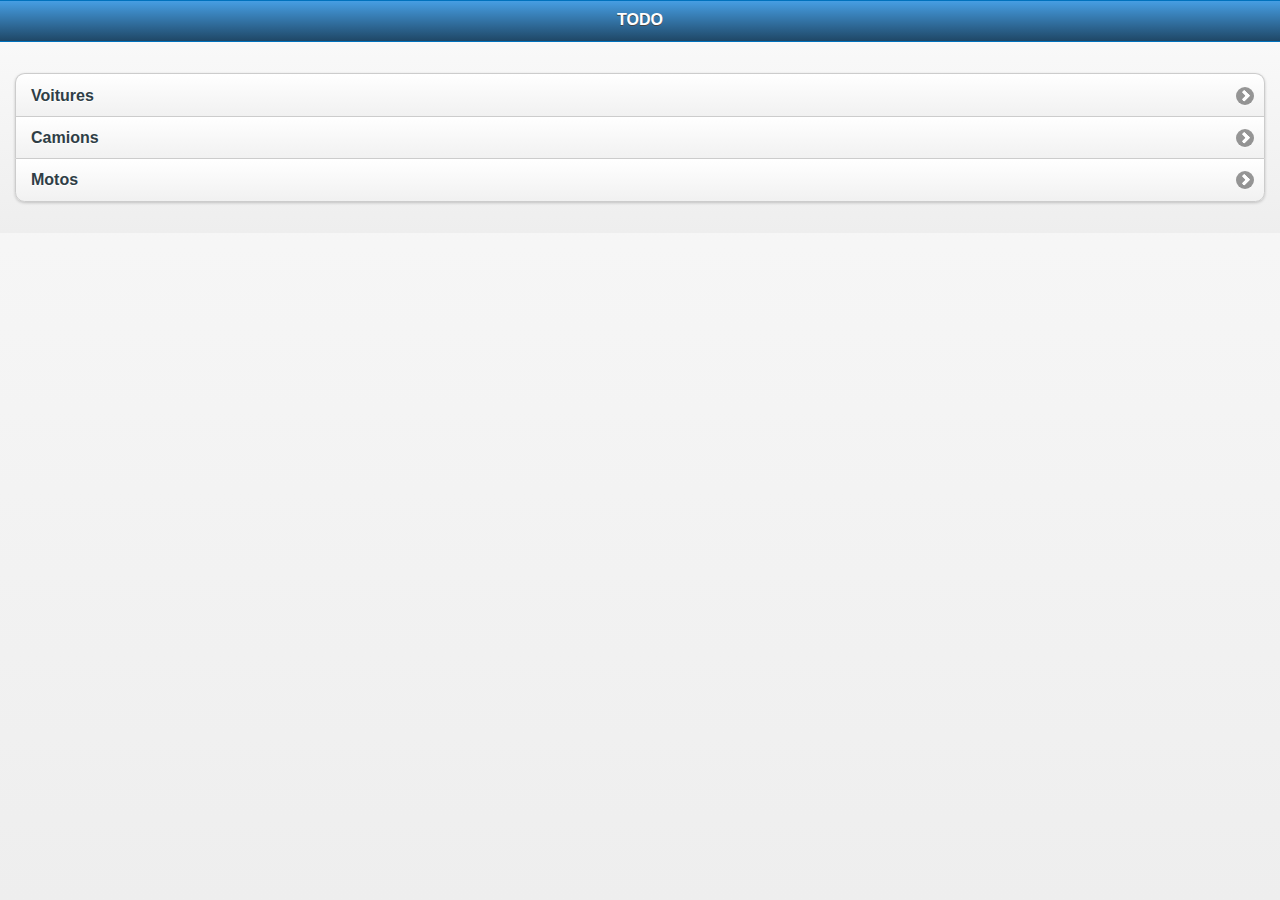
<file: index.html>
<!DOCTYPE html>
<html>
  <head>
    <meta charset="utf-8">
    <meta name="viewport" content="width=device-width, initial-scale=1">
    <title>Swiss Car Tax</title>

    <link rel="stylesheet" href="css/SwissCarTax.css" />
    <link rel="stylesheet" href="css/jquery.mobile.structure-1.3.1.min.css" />

    <script src="js/jquery-1.9.1.min.js"></script>
    <script src="js/jquery.mobile-1.3.1.min.js"></script>
  </head>
  <body>
    <div data-role="page" id="home" data-theme="a">
      <div data-role="header" data-position="inline">
        <h1>TODO</h1>
      </div>
      <div data-role="content" data-theme="a" >
        <ul data-role="listview" data-inset="true">
          <li>
            <a href="#car">Voitures</a>
          </li>
          <li>
            <a href="#truck">Camions</a>
          </li>
          <li>
            <a href="#motorcycle">Motos</a>
          </li>
        </ul>
      </div>
    </div>

    <div data-role="page" id="car" data-theme="a">
      <div data-role="header" data-position="inline">
        <a href="#" data-icon="back" data-rel="back" data-iconpos="notext" data-direction="reverse">Back</a>
        <h1>TODO</h1>
        <a href="#home" data-icon="home" data-iconpos="notext" data-direction="reverse">Home</a>
      </div>
      <div data-role="content" data-theme="a" >
        <h2>Taxe voitures</h2>

        <form action="#" id="cartaxform" method="get">

          <ul data-role="listview" data-inset="true">
            <li data-role="fieldcontain">
              <label class="ui-input-text" for="weight">Poids</label>
              <input type="number" name="weight" value=""  />
            </li>
            <li data-role="fieldcontain">
              <label class="ui-input-text" for="power">Puissance</label>
              <input type="number" name="power" value=""  />
            </li>
          </ul>

          <a href="#" id="carTax" data-role="button">Calculer</a>

          <ul class="result-container" data-role="listview" data-inset="true" style="display:none;">
            <li data-role="list-divider" data-theme="a" data-divider-theme="a">
              Résultat
            </li>
            <li class="result"></li>
          </ul>
        </form>
      </div>
    </div>

    <div data-role="page" id="truck" data-theme="a">
      <div data-role="header" data-position="inline">
        <a href="#" data-icon="back" data-rel="back" data-iconpos="notext" data-direction="reverse">Back</a>
        <h1>TODO</h1>
        <a href="#home" data-icon="home" data-iconpos="notext" data-direction="reverse">Home</a>
      </div>
      <div data-role="content" data-theme="a" >
        <h2>Taxe camions</h2>

        <form action="#" id="trucktaxform" method="get">

          <ul data-role="listview" data-inset="true">
            <li data-role="fieldcontain">
              <label class="ui-input-text" for="weight">Poids</label>
              <input type="number" name="weight" value=""  />
            </li>
            <li data-role="fieldcontain">
              <fieldset data-role="controlgroup">
                <legend>
                  Norme Euro
                </legend>
                <input type="radio" name="euroNorme" id="radio-choice-1" value="0" checked="checked" />
                <label for="radio-choice-1">0 - 2</label>

                <input type="radio" name="euroNorme" id="radio-choice-2" value="3" />
                <label for="radio-choice-2">3</label>

                <input type="radio" name="euroNorme" id="radio-choice-3" value="4" />
                <label for="radio-choice-3">4 et plus</label>
              </fieldset>
            </li>
          </ul>

          <a href="#" id="truckTax" data-role="button">Calculer</a>

          <ul class="result-container" data-role="listview" data-inset="true" style="display:none;">
            <li data-role="list-divider" data-theme="a" data-divider-theme="a">
              Résultat
            </li>
            <li class="result"></li>
          </ul>
        </form>
      </div>
    </div>
    
    <div data-role="page" id="motorcycle" data-theme="a">
      <div data-role="header" data-position="inline">
        <a href="#" data-icon="back" data-rel="back" data-iconpos="notext" data-direction="reverse">Back</a>
        <h1>TODO</h1>
        <a href="#home" data-icon="home" data-iconpos="notext" data-direction="reverse">Home</a>
      </div>
      <div data-role="content" data-theme="a" >
        <h2>Taxe motos</h2>

        <form action="#" id="motorcycletaxform" method="get">

          <ul data-role="listview" data-inset="true">
            <li data-role="fieldcontain">
              <label class="ui-input-text" for="cm3">Cylindrée</label>
              <input type="number" name="cm3" value=""  />
            </li>
          </ul>

          <a href="#" id="motorcycleTax" data-role="button">Calculer</a>

          <ul class="result-container" data-role="listview" data-inset="true" style="display:none;">
            <li data-role="list-divider" data-theme="a" data-divider-theme="a">
              Résultat
            </li>
            <li class="result"></li>
          </ul>
        </form>
      </div>
    </div>

    <script src="js/TaxeVaud.js"></script>
    <script src="js/application.js"></script>

  </body>
</html>
</file>
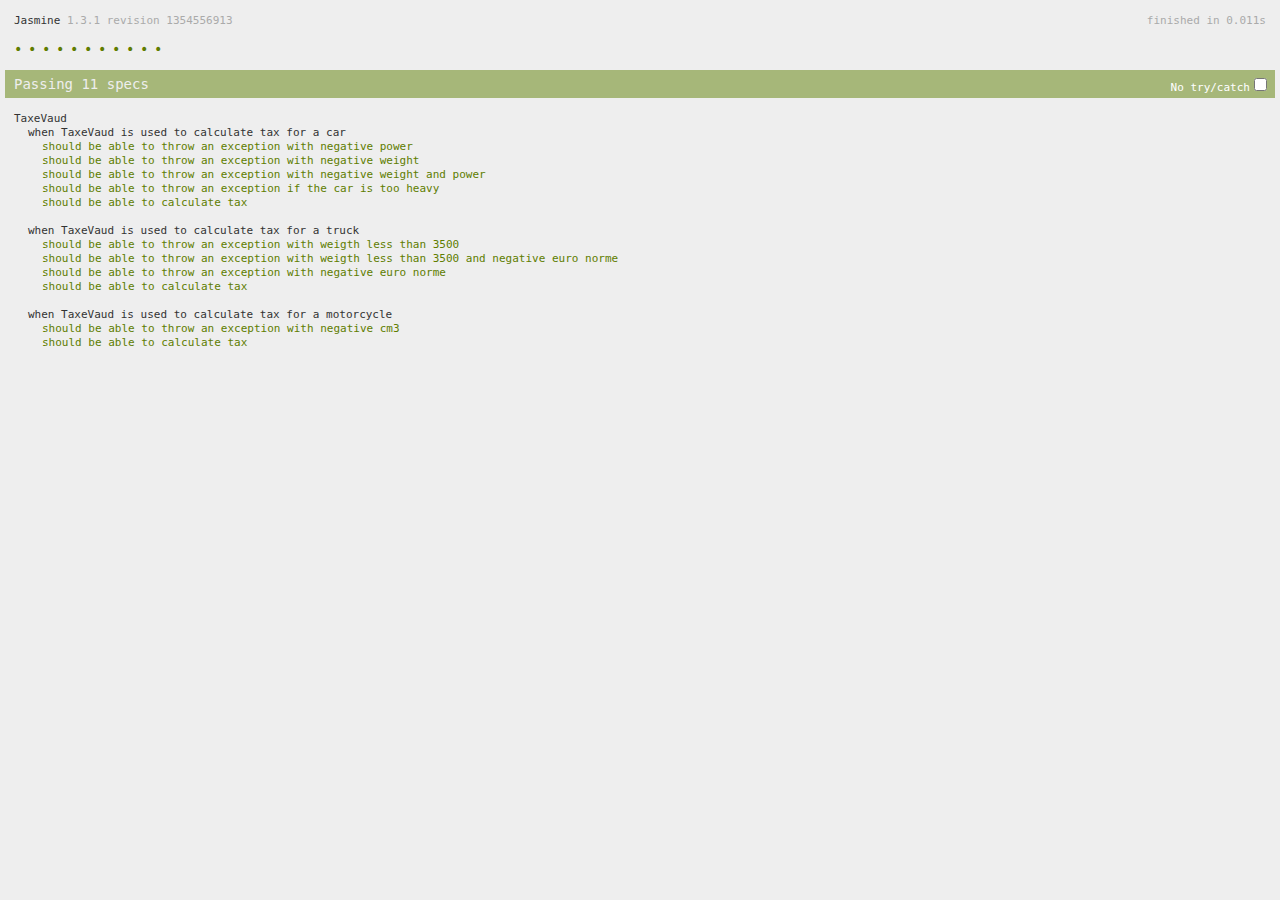
<file: test/SpecRunner.html>
<!DOCTYPE HTML PUBLIC "-//W3C//DTD HTML 4.01 Transitional//EN"
  "http://www.w3.org/TR/html4/loose.dtd">
<html>
<head>
  <title>Jasmine Spec Runner</title>

  <link rel="shortcut icon" type="image/png" href="lib/jasmine-1.3.1/jasmine_favicon.png">
  <link rel="stylesheet" type="text/css" href="lib/jasmine-1.3.1/jasmine.css">
  <script type="text/javascript" src="lib/jasmine-1.3.1/jasmine.js"></script>
  <script type="text/javascript" src="lib/jasmine-1.3.1/jasmine-html.js"></script>

  <!-- include source files here... -->
  <script type="text/javascript" src="../js/TaxeVaud.js"></script>

  <!-- include spec files here... -->
  <script type="text/javascript" src="spec/TaxeVaudSpec.js"></script>
  
  <script type="text/javascript">
    (function() {
      var jasmineEnv = jasmine.getEnv();
      jasmineEnv.updateInterval = 1000;

      var htmlReporter = new jasmine.HtmlReporter();

      jasmineEnv.addReporter(htmlReporter);

      jasmineEnv.specFilter = function(spec) {
        return htmlReporter.specFilter(spec);
      };

      var currentWindowOnload = window.onload;

      window.onload = function() {
        if (currentWindowOnload) {
          currentWindowOnload();
        }
        execJasmine();
      };

      function execJasmine() {
        jasmineEnv.execute();
      }

    })();
  </script>

</head>

<body>
</body>
</html>
</file>
<file: test/lib/jasmine-1.3.1/jasmine.css>
body { background-color: #eeeeee; padding: 0; margin: 5px; overflow-y: scroll; }

#HTMLReporter { font-size: 11px; font-family: Monaco, "Lucida Console", monospace; line-height: 14px; color: #333333; }
#HTMLReporter a { text-decoration: none; }
#HTMLReporter a:hover { text-decoration: underline; }
#HTMLReporter p, #HTMLReporter h1, #HTMLReporter h2, #HTMLReporter h3, #HTMLReporter h4, #HTMLReporter h5, #HTMLReporter h6 { margin: 0; line-height: 14px; }
#HTMLReporter .banner, #HTMLReporter .symbolSummary, #HTMLReporter .summary, #HTMLReporter .resultMessage, #HTMLReporter .specDetail .description, #HTMLReporter .alert .bar, #HTMLReporter .stackTrace { padding-left: 9px; padding-right: 9px; }
#HTMLReporter #jasmine_content { position: fixed; right: 100%; }
#HTMLReporter .version { color: #aaaaaa; }
#HTMLReporter .banner { margin-top: 14px; }
#HTMLReporter .duration { color: #aaaaaa; float: right; }
#HTMLReporter .symbolSummary { overflow: hidden; *zoom: 1; margin: 14px 0; }
#HTMLReporter .symbolSummary li { display: block; float: left; height: 7px; width: 14px; margin-bottom: 7px; font-size: 16px; }
#HTMLReporter .symbolSummary li.passed { font-size: 14px; }
#HTMLReporter .symbolSummary li.passed:before { color: #5e7d00; content: "\02022"; }
#HTMLReporter .symbolSummary li.failed { line-height: 9px; }
#HTMLReporter .symbolSummary li.failed:before { color: #b03911; content: "x"; font-weight: bold; margin-left: -1px; }
#HTMLReporter .symbolSummary li.skipped { font-size: 14px; }
#HTMLReporter .symbolSummary li.skipped:before { color: #bababa; content: "\02022"; }
#HTMLReporter .symbolSummary li.pending { line-height: 11px; }
#HTMLReporter .symbolSummary li.pending:before { color: #aaaaaa; content: "-"; }
#HTMLReporter .exceptions { color: #fff; float: right; margin-top: 5px; margin-right: 5px; }
#HTMLReporter .bar { line-height: 28px; font-size: 14px; display: block; color: #eee; }
#HTMLReporter .runningAlert { background-color: #666666; }
#HTMLReporter .skippedAlert { background-color: #aaaaaa; }
#HTMLReporter .skippedAlert:first-child { background-color: #333333; }
#HTMLReporter .skippedAlert:hover { text-decoration: none; color: white; text-decoration: underline; }
#HTMLReporter .passingAlert { background-color: #a6b779; }
#HTMLReporter .passingAlert:first-child { background-color: #5e7d00; }
#HTMLReporter .failingAlert { background-color: #cf867e; }
#HTMLReporter .failingAlert:first-child { background-color: #b03911; }
#HTMLReporter .results { margin-top: 14px; }
#HTMLReporter #details { display: none; }
#HTMLReporter .resultsMenu, #HTMLReporter .resultsMenu a { background-color: #fff; color: #333333; }
#HTMLReporter.showDetails .summaryMenuItem { font-weight: normal; text-decoration: inherit; }
#HTMLReporter.showDetails .summaryMenuItem:hover { text-decoration: underline; }
#HTMLReporter.showDetails .detailsMenuItem { font-weight: bold; text-decoration: underline; }
#HTMLReporter.showDetails .summary { display: none; }
#HTMLReporter.showDetails #details { display: block; }
#HTMLReporter .summaryMenuItem { font-weight: bold; text-decoration: underline; }
#HTMLReporter .summary { margin-top: 14px; }
#HTMLReporter .summary .suite .suite, #HTMLReporter .summary .specSummary { margin-left: 14px; }
#HTMLReporter .summary .specSummary.passed a { color: #5e7d00; }
#HTMLReporter .summary .specSummary.failed a { color: #b03911; }
#HTMLReporter .description + .suite { margin-top: 0; }
#HTMLReporter .suite { margin-top: 14px; }
#HTMLReporter .suite a { color: #333333; }
#HTMLReporter #details .specDetail { margin-bottom: 28px; }
#HTMLReporter #details .specDetail .description { display: block; color: white; background-color: #b03911; }
#HTMLReporter .resultMessage { padding-top: 14px; color: #333333; }
#HTMLReporter .resultMessage span.result { display: block; }
#HTMLReporter .stackTrace { margin: 5px 0 0 0; max-height: 224px; overflow: auto; line-height: 18px; color: #666666; border: 1px solid #ddd; background: white; white-space: pre; }

#TrivialReporter { padding: 8px 13px; position: absolute; top: 0; bottom: 0; left: 0; right: 0; overflow-y: scroll; background-color: white; font-family: "Helvetica Neue Light", "Lucida Grande", "Calibri", "Arial", sans-serif; /*.resultMessage {*/ /*white-space: pre;*/ /*}*/ }
#TrivialReporter a:visited, #TrivialReporter a { color: #303; }
#TrivialReporter a:hover, #TrivialReporter a:active { color: blue; }
#TrivialReporter .run_spec { float: right; padding-right: 5px; font-size: .8em; text-decoration: none; }
#TrivialReporter .banner { color: #303; background-color: #fef; padding: 5px; }
#TrivialReporter .logo { float: left; font-size: 1.1em; padding-left: 5px; }
#TrivialReporter .logo .version { font-size: .6em; padding-left: 1em; }
#TrivialReporter .runner.running { background-color: yellow; }
#TrivialReporter .options { text-align: right; font-size: .8em; }
#TrivialReporter .suite { border: 1px outset gray; margin: 5px 0; padding-left: 1em; }
#TrivialReporter .suite .suite { margin: 5px; }
#TrivialReporter .suite.passed { background-color: #dfd; }
#TrivialReporter .suite.failed { background-color: #fdd; }
#TrivialReporter .spec { margin: 5px; padding-left: 1em; clear: both; }
#TrivialReporter .spec.failed, #TrivialReporter .spec.passed, #TrivialReporter .spec.skipped { padding-bottom: 5px; border: 1px solid gray; }
#TrivialReporter .spec.failed { background-color: #fbb; border-color: red; }
#TrivialReporter .spec.passed { background-color: #bfb; border-color: green; }
#TrivialReporter .spec.skipped { background-color: #bbb; }
#TrivialReporter .messages { border-left: 1px dashed gray; padding-left: 1em; padding-right: 1em; }
#TrivialReporter .passed { background-color: #cfc; display: none; }
#TrivialReporter .failed { background-color: #fbb; }
#TrivialReporter .skipped { color: #777; background-color: #eee; display: none; }
#TrivialReporter .resultMessage span.result { display: block; line-height: 2em; color: black; }
#TrivialReporter .resultMessage .mismatch { color: black; }
#TrivialReporter .stackTrace { white-space: pre; font-size: .8em; margin-left: 10px; max-height: 5em; overflow: auto; border: 1px inset red; padding: 1em; background: #eef; }
#TrivialReporter .finished-at { padding-left: 1em; font-size: .6em; }
#TrivialReporter.show-passed .passed, #TrivialReporter.show-skipped .skipped { display: block; }
#TrivialReporter #jasmine_content { position: fixed; right: 100%; }
#TrivialReporter .runner { border: 1px solid gray; display: block; margin: 5px 0; padding: 2px 0 2px 10px; }
</file>
<file: css/SwissCarTax.css>
/*
* jQuery Mobile 1.3.1
* Git HEAD hash: 74b4bec049fd93e4fe40205e6157de16eb64eb46 <> Date: Mon Apr 8 2013 19:41:28 UTC
* http://jquerymobile.com
*
* Copyright 2010, 2013 jQuery Foundation, Inc. and other contributors
* Released under the MIT license.
* http://jquery.org/license
*
*/


/* Swatches */
/* A
-----------------------------------------------------------------------------------------------------------*/
.ui-bar-a {
	border: 1px solid #0071bc /*{a-bar-border}*/;
	background: #3373a5 /*{a-bar-background-color}*/;
	color: #ffffff /*{a-bar-color}*/;
	font-weight: bold;
	text-shadow: 0 /*{a-bar-shadow-x}*/ 1px /*{a-bar-shadow-y}*/ 0 /*{a-bar-shadow-radius}*/ #444444 /*{a-bar-shadow-color}*/;
	background-image: -webkit-gradient(linear, left top, left bottom, from( #469ee3 /*{a-bar-background-start}*/), to( #1f4766 /*{a-bar-background-end}*/)); /* Saf4+, Chrome */
	background-image: -webkit-linear-gradient( #469ee3 /*{a-bar-background-start}*/, #1f4766 /*{a-bar-background-end}*/); /* Chrome 10+, Saf5.1+ */
	background-image:    -moz-linear-gradient( #469ee3 /*{a-bar-background-start}*/, #1f4766 /*{a-bar-background-end}*/); /* FF3.6 */
	background-image:     -ms-linear-gradient( #469ee3 /*{a-bar-background-start}*/, #1f4766 /*{a-bar-background-end}*/); /* IE10 */
	background-image:      -o-linear-gradient( #469ee3 /*{a-bar-background-start}*/, #1f4766 /*{a-bar-background-end}*/); /* Opera 11.10+ */
	background-image:         linear-gradient( #469ee3 /*{a-bar-background-start}*/, #1f4766 /*{a-bar-background-end}*/);
}
.ui-bar-a .ui-link-inherit {
	color: #ffffff /*{a-bar-color}*/;
}
.ui-bar-a a.ui-link {
	color: #7cc4e7 /*{a-bar-link-color}*/;
	font-weight: bold;
}
.ui-bar-a a.ui-link:visited {
    color: #2489ce /*{a-bar-link-visited}*/;
}
.ui-bar-a a.ui-link:hover {
	color: #2489ce /*{a-bar-link-hover}*/;
}
.ui-bar-a a.ui-link:active {
	color: #2489ce /*{a-bar-link-active}*/;
}
.ui-bar-a,
.ui-bar-a input,
.ui-bar-a select,
.ui-bar-a textarea,
.ui-bar-a button {
	    font-family: Helvetica, Arial, sans-serif /*{global-font-family}*/;
}
.ui-body-a,
.ui-overlay-a {
	border: 1px solid #aaaaaa /*{a-body-border}*/;
	color: #333333 /*{a-body-color}*/;
	text-shadow: 0 /*{a-body-shadow-x}*/ 1px /*{a-body-shadow-y}*/ 0 /*{a-body-shadow-radius}*/ #ffffff /*{a-body-shadow-color}*/;
	background: #f9f9f9 /*{a-body-background-color}*/;
	background-image: -webkit-gradient(linear, left top, left bottom, from( #f9f9f9 /*{a-body-background-start}*/), to( #eeeeee /*{a-body-background-end}*/)); /* Saf4+, Chrome */
	background-image: -webkit-linear-gradient( #f9f9f9 /*{a-body-background-start}*/, #eeeeee /*{a-body-background-end}*/); /* Chrome 10+, Saf5.1+ */
	background-image:    -moz-linear-gradient( #f9f9f9 /*{a-body-background-start}*/, #eeeeee /*{a-body-background-end}*/); /* FF3.6 */
	background-image:     -ms-linear-gradient( #f9f9f9 /*{a-body-background-start}*/, #eeeeee /*{a-body-background-end}*/); /* IE10 */
	background-image:      -o-linear-gradient( #f9f9f9 /*{a-body-background-start}*/, #eeeeee /*{a-body-background-end}*/); /* Opera 11.10+ */
	background-image:         linear-gradient( #f9f9f9 /*{a-body-background-start}*/, #eeeeee /*{a-body-background-end}*/);
}
.ui-overlay-a {
	background-image: none;
	border-width: 0;
}
.ui-body-a,
.ui-body-a input,
.ui-body-a select,
.ui-body-a textarea,
.ui-body-a button {
	    font-family: Helvetica, Arial, sans-serif /*{global-font-family}*/;
}
.ui-body-a .ui-link-inherit {
	color: #333333 /*{a-body-color}*/;
}
.ui-body-a .ui-link {
	color: #2489ce /*{a-body-link-color}*/;
	font-weight: bold;
}
.ui-body-a .ui-link:visited {
    color: #2489ce /*{a-body-link-visited}*/;
}
.ui-body-a .ui-link:hover {
	color: #2489ce /*{a-body-link-hover}*/;
}
.ui-body-a .ui-link:active {
	color: #2489ce /*{a-body-link-active}*/;
}
.ui-btn-up-a {
	border: 1px solid #cccccc /*{a-bup-border}*/;
	background: #eeeeee /*{a-bup-background-color}*/;
	font-weight: bold;
	color: #2f3e46 /*{a-bup-color}*/;
	text-shadow: 0 /*{a-bup-shadow-x}*/ 1px /*{a-bup-shadow-y}*/ 0 /*{a-bup-shadow-radius}*/ #ffffff /*{a-bup-shadow-color}*/;
	background-image: -webkit-gradient(linear, left top, left bottom, from( #ffffff /*{a-bup-background-start}*/), to( #f1f1f1 /*{a-bup-background-end}*/)); /* Saf4+, Chrome */
	background-image: -webkit-linear-gradient( #ffffff /*{a-bup-background-start}*/, #f1f1f1 /*{a-bup-background-end}*/); /* Chrome 10+, Saf5.1+ */
	background-image:    -moz-linear-gradient( #ffffff /*{a-bup-background-start}*/, #f1f1f1 /*{a-bup-background-end}*/); /* FF3.6 */
	background-image:     -ms-linear-gradient( #ffffff /*{a-bup-background-start}*/, #f1f1f1 /*{a-bup-background-end}*/); /* IE10 */
	background-image:      -o-linear-gradient( #ffffff /*{a-bup-background-start}*/, #f1f1f1 /*{a-bup-background-end}*/); /* Opera 11.10+ */
	background-image:         linear-gradient( #ffffff /*{a-bup-background-start}*/, #f1f1f1 /*{a-bup-background-end}*/);
}
.ui-btn-up-a:visited,
.ui-btn-up-a a.ui-link-inherit {
	color: #2f3e46 /*{a-bup-color}*/;
}
.ui-btn-hover-a {
	border: 1px solid #bbbbbb /*{a-bhover-border}*/;
	background: #dfdfdf /*{a-bhover-background-color}*/;
	font-weight: bold;
	color: #2f3e46 /*{a-bhover-color}*/;
	text-shadow: 0 /*{a-bhover-shadow-x}*/ 1px /*{a-bhover-shadow-y}*/ 0 /*{a-bhover-shadow-radius}*/ #ffffff /*{a-bhover-shadow-color}*/;
	background-image: -webkit-gradient(linear, left top, left bottom, from( #f6f6f6 /*{a-bhover-background-start}*/), to( #e0e0e0 /*{a-bhover-background-end}*/)); /* Saf4+, Chrome */
	background-image: -webkit-linear-gradient( #f6f6f6 /*{a-bhover-background-start}*/, #e0e0e0 /*{a-bhover-background-end}*/); /* Chrome 10+, Saf5.1+ */
	background-image:    -moz-linear-gradient( #f6f6f6 /*{a-bhover-background-start}*/, #e0e0e0 /*{a-bhover-background-end}*/); /* FF3.6 */
	background-image:     -ms-linear-gradient( #f6f6f6 /*{a-bhover-background-start}*/, #e0e0e0 /*{a-bhover-background-end}*/); /* IE10 */
	background-image:      -o-linear-gradient( #f6f6f6 /*{a-bhover-background-start}*/, #e0e0e0 /*{a-bhover-background-end}*/); /* Opera 11.10+ */
	background-image:         linear-gradient( #f6f6f6 /*{a-bhover-background-start}*/, #e0e0e0 /*{a-bhover-background-end}*/);
}
.ui-btn-hover-a:visited,
.ui-btn-hover-a:hover,
.ui-btn-hover-a a.ui-link-inherit {
	color: #2f3e46 /*{a-bhover-color}*/;
}
.ui-btn-down-a {
	border: 1px solid #bbbbbb /*{a-bdown-border}*/;
	background: #d6d6d6 /*{a-bdown-background-color}*/;
	font-weight: bold;
	color: #2f3e46 /*{a-bdown-color}*/;
	text-shadow: 0 /*{a-bdown-shadow-x}*/ 1px /*{a-bdown-shadow-y}*/ 0 /*{a-bdown-shadow-radius}*/ #ffffff /*{a-bdown-shadow-color}*/;
	background-image: -webkit-gradient(linear, left top, left bottom, from( #d0d0d0 /*{a-bdown-background-start}*/), to( #dfdfdf /*{a-bdown-background-end}*/)); /* Saf4+, Chrome */
	background-image: -webkit-linear-gradient( #d0d0d0 /*{a-bdown-background-start}*/, #dfdfdf /*{a-bdown-background-end}*/); /* Chrome 10+, Saf5.1+ */
	background-image:    -moz-linear-gradient( #d0d0d0 /*{a-bdown-background-start}*/, #dfdfdf /*{a-bdown-background-end}*/); /* FF3.6 */
	background-image:     -ms-linear-gradient( #d0d0d0 /*{a-bdown-background-start}*/, #dfdfdf /*{a-bdown-background-end}*/); /* IE10 */
	background-image:      -o-linear-gradient( #d0d0d0 /*{a-bdown-background-start}*/, #dfdfdf /*{a-bdown-background-end}*/); /* Opera 11.10+ */
	background-image:         linear-gradient( #d0d0d0 /*{a-bdown-background-start}*/, #dfdfdf /*{a-bdown-background-end}*/);
}
.ui-btn-down-a:visited,
.ui-btn-down-a:hover,
.ui-btn-down-a a.ui-link-inherit {
	color: #2f3e46 /*{a-bdown-color}*/;
}
.ui-btn-up-a,
.ui-btn-hover-a,
.ui-btn-down-a {
	    font-family: Helvetica, Arial, sans-serif /*{global-font-family}*/;
	text-decoration: none;
}
/* Structure */
/* links within "buttons" 
-----------------------------------------------------------------------------------------------------------*/
a.ui-link-inherit {
	text-decoration: none !important;
}
/* Active class used as the "on" state across all themes
-----------------------------------------------------------------------------------------------------------*/
.ui-btn-active {
	border: 1px solid #2373a5 /*{global-active-border}*/;
	background: #387bbe /*{global-active-background-color}*/;
	font-weight: bold;
	color: #ffffff /*{global-active-color}*/;
	cursor: pointer;
	text-shadow: 0 /*{global-active-shadow-x}*/ 1px /*{global-active-shadow-y}*/ 0 /*{global-active-shadow-radius}*/ #3373a5 /*{global-active-shadow-color}*/;
	text-decoration: none;
	background-image: -webkit-gradient(linear, left top, left bottom, from( #5393c5 /*{global-active-background-start}*/), to( #6facd5 /*{global-active-background-end}*/)); /* Saf4+, Chrome */
	background-image: -webkit-linear-gradient( #5393c5 /*{global-active-background-start}*/, #6facd5 /*{global-active-background-end}*/); /* Chrome 10+, Saf5.1+ */
	background-image:    -moz-linear-gradient( #5393c5 /*{global-active-background-start}*/, #6facd5 /*{global-active-background-end}*/); /* FF3.6 */
	background-image:     -ms-linear-gradient( #5393c5 /*{global-active-background-start}*/, #6facd5 /*{global-active-background-end}*/); /* IE10 */
	background-image:      -o-linear-gradient( #5393c5 /*{global-active-background-start}*/, #6facd5 /*{global-active-background-end}*/); /* Opera 11.10+ */
	background-image:         linear-gradient( #5393c5 /*{global-active-background-start}*/, #6facd5 /*{global-active-background-end}*/);
	    font-family: Helvetica, Arial, sans-serif /*{global-font-family}*/;
}
.ui-btn-active:visited,
.ui-btn-active:hover,
.ui-btn-active a.ui-link-inherit {
	color: #ffffff /*{global-active-color}*/;
}
/* button inner top highlight
-----------------------------------------------------------------------------------------------------------*/
.ui-btn-inner {
	border-top: 1px solid 	#fff;
	border-color: 			rgba(255,255,255,.3);
}
/* corner rounding classes
-----------------------------------------------------------------------------------------------------------*/
.ui-corner-all {
	-webkit-border-radius: .6em /*{global-radii-blocks}*/;
	border-radius: .6em /*{global-radii-blocks}*/;
}
/* Form field separator
-----------------------------------------------------------------------------------------------------------*/
.ui-br {
	border-color: rgb(130,130,130);
	border-color: rgba(130,130,130,.3);
	border-style: solid;
}
/* Interaction cues
-----------------------------------------------------------------------------------------------------------*/
.ui-disabled {
	filter: Alpha(Opacity=30);
	opacity: .3;
	zoom: 1;
}
.ui-disabled,
.ui-disabled a {
	cursor: default !important;
	pointer-events: none;
}
/* Icons
-----------------------------------------------------------------------------------------------------------*/
.ui-icon,
.ui-icon-searchfield:after {
	background-color: #666666 /*{global-icon-color}*/;
	background-color: rgba(0,0,0,.4) /*{global-icon-disc}*/;
	background-image: url(images/icons-18-white.png) /*{global-icon-set}*/;
	background-repeat: no-repeat;
	-webkit-border-radius: 				9px;
	border-radius: 						9px;
}
/* Alt icon color
-----------------------------------------------------------------------------------------------------------*/
.ui-icon-alt .ui-icon,
.ui-icon-alt .ui-icon-searchfield:after {
	background-color: 						#fff;
	background-color: 						rgba(255,255,255,.3);
	background-image: url(images/icons-18-black.png);
	background-repeat: no-repeat;
}
/* No disc
-----------------------------------------------------------------------------------------------------------*/
.ui-icon-nodisc .ui-icon,
.ui-icon-nodisc .ui-icon-searchfield:after,
.ui-icon-nodisc .ui-icon-alt .ui-icon,
.ui-icon-nodisc .ui-icon-alt .ui-icon-searchfield:after {
	background-color: transparent;
}
/* Icon sprite
-----------------------------------------------------------------------------------------------------------*/
/* plus minus */
.ui-icon-plus {
	background-position: 	-1px -1px;
}
.ui-icon-minus {
	background-position: 	-37px -1px;
}
/* delete/close */
.ui-icon-delete {
	background-position: 	-73px -1px;
}
/* arrows */
.ui-icon-arrow-r {
	background-position: 	-108px -1px;
}
.ui-icon-arrow-l {
	background-position: 	-144px -1px;
}
.ui-icon-arrow-u {
	background-position: 	-180px -1px;
}
.ui-icon-arrow-d {
	background-position: 	-216px -1px;
}
/* misc */
.ui-icon-check {
	background-position: 	-252px -1px;
}
.ui-icon-gear {
	background-position: 	-288px -1px;
}
.ui-icon-refresh {
	background-position: 	-323px -1px;
}
.ui-icon-forward {
	background-position: 	-360px -1px;
}
.ui-icon-back {
	background-position: 	-396px -1px;
}
.ui-icon-grid {
	background-position: 	-432px -1px;
}
.ui-icon-star {
	background-position: 	-467px -1px;
}
.ui-icon-alert {
	background-position: 	-503px -1px;
}
.ui-icon-info {
	background-position: 	-539px -1px;
}
.ui-icon-home {
	background-position: 	-575px -1px;
}
/* search */
.ui-icon-search,
.ui-icon-searchfield:after {
	background-position: 	-611px -1px;
}
/* checkbox radio */
.ui-icon-checkbox-on {
	background-position: 	-647px -1px;
}
.ui-icon-checkbox-off {
	background-position: 	-683px -1px;
}
.ui-icon-radio-on {
	background-position: 	-718px -1px;
}
.ui-icon-radio-off {
	background-position: 	-754px -1px;
}
/* menu edit */
.ui-icon-bars {
	background-position: 	-788px -1px;
}
.ui-icon-edit {
	background-position: 	-824px -1px;
}
/* HD/"retina" sprite
-----------------------------------------------------------------------------------------------------------*/
@media only screen and (-webkit-min-device-pixel-ratio: 1.3),
       only screen and (min--moz-device-pixel-ratio: 1.3),
       only screen and (min-resolution: 200dpi) {
	
	.ui-icon-plus, .ui-icon-minus, .ui-icon-delete, .ui-icon-arrow-r,
	.ui-icon-arrow-l, .ui-icon-arrow-u, .ui-icon-arrow-d, .ui-icon-check,
	.ui-icon-gear, .ui-icon-refresh, .ui-icon-forward, .ui-icon-back,
	.ui-icon-grid, .ui-icon-star, .ui-icon-alert, .ui-icon-info, .ui-icon-home, .ui-icon-bars, .ui-icon-edit,
	.ui-icon-search, .ui-icon-searchfield:after, 
	.ui-icon-checkbox-off, .ui-icon-checkbox-on, .ui-icon-radio-off, .ui-icon-radio-on {
		background-image: url(images/icons-36-white.png);
		-moz-background-size: 864px 18px;
		-o-background-size: 864px 18px;
		-webkit-background-size: 864px 18px;
		background-size: 864px 18px;
	}
	.ui-icon-alt .ui-icon {
		background-image: url(images/icons-36-black.png);
	}
	.ui-icon-plus {
		background-position: 	0 50%;
	}
	.ui-icon-minus {
		background-position: 	-36px 50%;
	}
	.ui-icon-delete {
		background-position: 	-72px 50%;
	}
	.ui-icon-arrow-r {
		background-position: 	-108px 50%;
	}
	.ui-icon-arrow-l {
		background-position: 	-144px 50%;
	}
	.ui-icon-arrow-u {
		background-position: 	-179px 50%;
	}
	.ui-icon-arrow-d {
		background-position: 	-215px 50%;
	}
	.ui-icon-check {
		background-position: 	-252px 50%;
	}
	.ui-icon-gear {
		background-position: 	-287px 50%;
	}
	.ui-icon-refresh {
		background-position: 	-323px 50%;
	}
	.ui-icon-forward {
		background-position: 	-360px 50%;
	}
	.ui-icon-back {
		background-position: 	-395px 50%;
	}
	.ui-icon-grid {
		background-position: 	-431px 50%;
	}
	.ui-icon-star {
		background-position: 	-467px 50%;
	}
	.ui-icon-alert {
		background-position: 	-503px 50%;
	}
	.ui-icon-info {
		background-position: 	-538px 50%;
	}
	.ui-icon-home {
		background-position: 	-575px 50%;
	}
	.ui-icon-search,
	.ui-icon-searchfield:after {
		background-position: 	-611px 50%;
	}
	.ui-icon-checkbox-on {
		background-position: 	-647px 50%;
	}
	.ui-icon-checkbox-off {
		background-position: 	-683px 50%;
	}
	.ui-icon-radio-on {
		background-position: 	-718px 50%;
	}
	.ui-icon-radio-off {
		background-position: 	-754px 50%;
	}
	.ui-icon-bars {
		background-position: 	-788px 50%;
	
	}.ui-icon-edit {
		background-position: 	-824px 50%;
	}
}
/* checks,radios */
.ui-checkbox .ui-icon,
.ui-selectmenu-list .ui-icon {
	-webkit-border-radius: 3px;
	border-radius: 3px;
}
.ui-icon-checkbox-off,
.ui-icon-radio-off {
	background-color: transparent;	
}
.ui-checkbox-on .ui-icon,
.ui-radio-on .ui-icon {
	background-color: #387bbe /*{global-active-background-color}*/; /* NOTE: this hex should match the active state color. It's repeated here for cascade */
}
/* loading icon */
.ui-icon-loading {
	background: url(images/ajax-loader.gif);
	background-size: 46px 46px;
}
/* Button corner class
-----------------------------------------------------------------------------------------------------------*/
.ui-btn-corner-all {
	-webkit-border-radius: 1em /*{global-radii-buttons}*/;
	border-radius: 1em /*{global-radii-buttons}*/;
}
/* radius clip workaround for cleaning up corner trapping */
.ui-corner-all,
.ui-btn-corner-all {
	-webkit-background-clip: padding;
	background-clip: padding-box;
}
/* Overlay / modal
-----------------------------------------------------------------------------------------------------------*/
.ui-overlay {
	background: #666;
	filter: Alpha(Opacity=50);
	opacity: .5;
	position: absolute;
	width: 100%;
	height: 100%;
}
.ui-overlay-shadow {
	-moz-box-shadow: 0 0 12px 			rgba(0,0,0,.6);
	-webkit-box-shadow: 0 0 12px 		rgba(0,0,0,.6);
	box-shadow: 0 0 12px 				rgba(0,0,0,.6);
}
.ui-shadow {
	-moz-box-shadow: 0 1px 3px /*{global-box-shadow-size}*/ rgba(0,0,0,.2) /*{global-box-shadow-color}*/;
	-webkit-box-shadow: 0 1px 3px /*{global-box-shadow-size}*/ rgba(0,0,0,.2) /*{global-box-shadow-color}*/;
	box-shadow: 0 1px 3px /*{global-box-shadow-size}*/ rgba(0,0,0,.2) /*{global-box-shadow-color}*/
}
.ui-bar-a .ui-shadow,
.ui-bar-b .ui-shadow ,
.ui-bar-c .ui-shadow  {
	-moz-box-shadow: 0 1px 0 				rgba(255,255,255,.3);
	-webkit-box-shadow: 0 1px 0 			rgba(255,255,255,.3);
	box-shadow: 0 1px 0 					rgba(255,255,255,.3);
}
.ui-shadow-inset {
	-moz-box-shadow: inset 0 1px 4px 		rgba(0,0,0,.2);
	-webkit-box-shadow: inset 0 1px 4px 	rgba(0,0,0,.2);
	box-shadow: inset 0 1px 4px 			rgba(0,0,0,.2);
}
.ui-icon-shadow {
	-moz-box-shadow: 0 1px 0 rgba(255,255,255,.4) /*{global-icon-shadow}*/;
	-webkit-box-shadow: 0 1px 0 rgba(255,255,255,.4) /*{global-icon-shadow}*/;
	box-shadow: 0 1px 0 rgba(255,255,255,.4) /*{global-icon-shadow}*/;
}
/* Focus state - set here for specificity (note: these classes are added by JavaScript)
-----------------------------------------------------------------------------------------------------------*/
.ui-btn:focus, .ui-link-inherit:focus {
	outline: 0;
}
.ui-btn.ui-focus {
	z-index: 1;
}
.ui-focus,
.ui-btn:focus {
	-moz-box-shadow: inset 0 0 3px #387bbe /*{global-active-background-color}*/, 0 0 9px #387bbe /*{global-active-background-color}*/;
	-webkit-box-shadow: inset 0 0 3px #387bbe /*{global-active-background-color}*/, 0 0 9px #387bbe /*{global-active-background-color}*/;
	box-shadow: inset 0 0 3px #387bbe /*{global-active-background-color}*/, 0 0 9px #387bbe /*{global-active-background-color}*/;
}
.ui-input-text.ui-focus,
.ui-input-search.ui-focus {
	-moz-box-shadow: 0 0 12px #387bbe /*{global-active-background-color}*/;
	-webkit-box-shadow: 0 0 12px #387bbe /*{global-active-background-color}*/;
	box-shadow: 0 0 12px #387bbe /*{global-active-background-color}*/;	
}
/* unset box shadow in browsers that don't do it right
-----------------------------------------------------------------------------------------------------------*/
.ui-mobile-nosupport-boxshadow * {
	-moz-box-shadow: none !important;
	-webkit-box-shadow: none !important;
	box-shadow: none !important;
}
/* ...and bring back focus */
.ui-mobile-nosupport-boxshadow .ui-focus,
.ui-mobile-nosupport-boxshadow .ui-btn:focus,
.ui-mobile-nosupport-boxshadow .ui-link-inherit:focus {
	outline-width: 1px;
	outline-style: auto;
}
</file>
